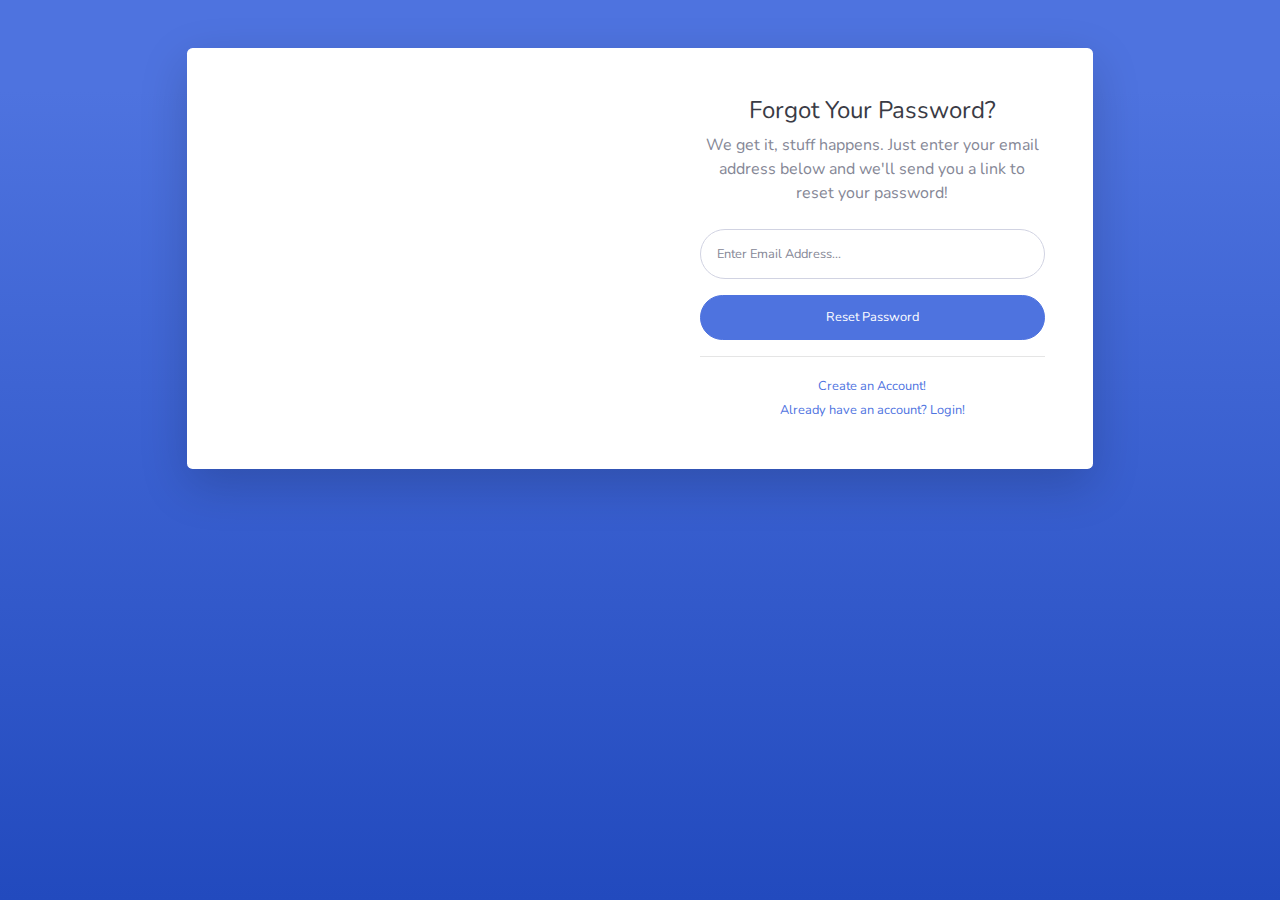
<file: admin/forgot-password.html>
<!DOCTYPE html>
<html lang="en">

<head>

    <meta charset="utf-8">
    <meta http-equiv="X-UA-Compatible" content="IE=edge">
    <meta name="viewport" content="width=device-width, initial-scale=1, shrink-to-fit=no">
    <meta name="description" content="">
    <meta name="author" content="">

    <title>SB Admin 2 - Forgot Password</title>

    <!-- Custom fonts for this template-->
    <link href="vendor/fontawesome-free/css/all.min.css" rel="stylesheet" type="text/css">
    <link
        href="https://fonts.googleapis.com/css?family=Nunito:200,200i,300,300i,400,400i,600,600i,700,700i,800,800i,900,900i"
        rel="stylesheet">

    <!-- Custom styles for this template-->
    <link href="css/sb-admin-2.min.css" rel="stylesheet">

</head>

<body class="bg-gradient-primary">

    <div class="container">

        <!-- Outer Row -->
        <div class="row justify-content-center">

            <div class="col-xl-10 col-lg-12 col-md-9">

                <div class="card o-hidden border-0 shadow-lg my-5">
                    <div class="card-body p-0">
                        <!-- Nested Row within Card Body -->
                        <div class="row">
                            <div class="col-lg-6 d-none d-lg-block bg-password-image"></div>
                            <div class="col-lg-6">
                                <div class="p-5">
                                    <div class="text-center">
                                        <h1 class="h4 text-gray-900 mb-2">Forgot Your Password?</h1>
                                        <p class="mb-4">We get it, stuff happens. Just enter your email address below
                                            and we'll send you a link to reset your password!</p>
                                    </div>
                                    <form class="user">
                                        <div class="form-group">
                                            <input type="email" class="form-control form-control-user"
                                                id="exampleInputEmail" aria-describedby="emailHelp"
                                                placeholder="Enter Email Address...">
                                        </div>
                                        <a href="login.html" class="btn btn-primary btn-user btn-block">
                                            Reset Password
                                        </a>
                                    </form>
                                    <hr>
                                    <div class="text-center">
                                        <a class="small" href="register.html">Create an Account!</a>
                                    </div>
                                    <div class="text-center">
                                        <a class="small" href="login.html">Already have an account? Login!</a>
                                    </div>
                                </div>
                            </div>
                        </div>
                    </div>
                </div>

            </div>

        </div>

    </div>

    <!-- Bootstrap core JavaScript-->
    <script src="vendor/jquery/jquery.min.js"></script>
    <script src="vendor/bootstrap/js/bootstrap.bundle.min.js"></script>

    <!-- Core plugin JavaScript-->
    <script src="vendor/jquery-easing/jquery.easing.min.js"></script>

    <!-- Custom scripts for all pages-->
    <script src="js/sb-admin-2.min.js"></script>

</body>

</html>
</file>
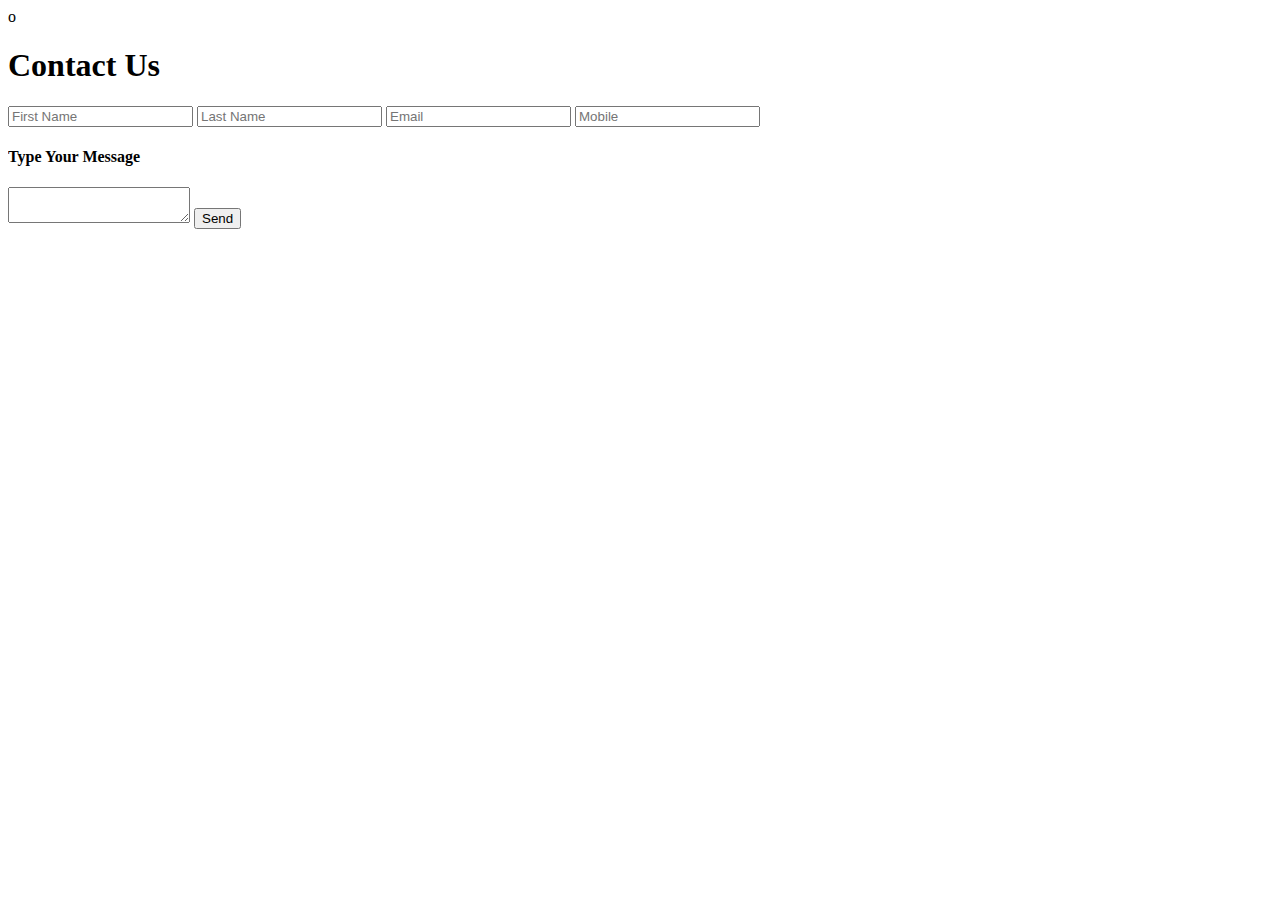
<file: ContactPage-FAQs/Contact Page.html>
o
    <head>
        <meta charset="UTF-8" />
            <meta http-equiv="X-UA-Compatible" content="IE=edge" />
            <meta name="viewport" content="width=device-width, initial-scale=1.0" />
            <title>Contacts Page</title>
            <link rel="stylesheet" href="style.css" />
        </head>
        <body>
            <div class="container"> 
                    <form>
                        <h1>Contact Us</h1>
                        <input type="text" id="firstname" placeholder="First Name" required>
                        <input type="text" id="lastname" placeholder="Last Name" required>
                        <input type="email" id="email" placeholder="Email" required>
                        <input type="text" id="mobile" placeholder="Mobile" required>
                        <h4>Type Your Message</h4>
                        <textarea required></textarea>
                        <input type="submit" value="Send" id="button">
                    </form>
        </body>
</html>
</file>
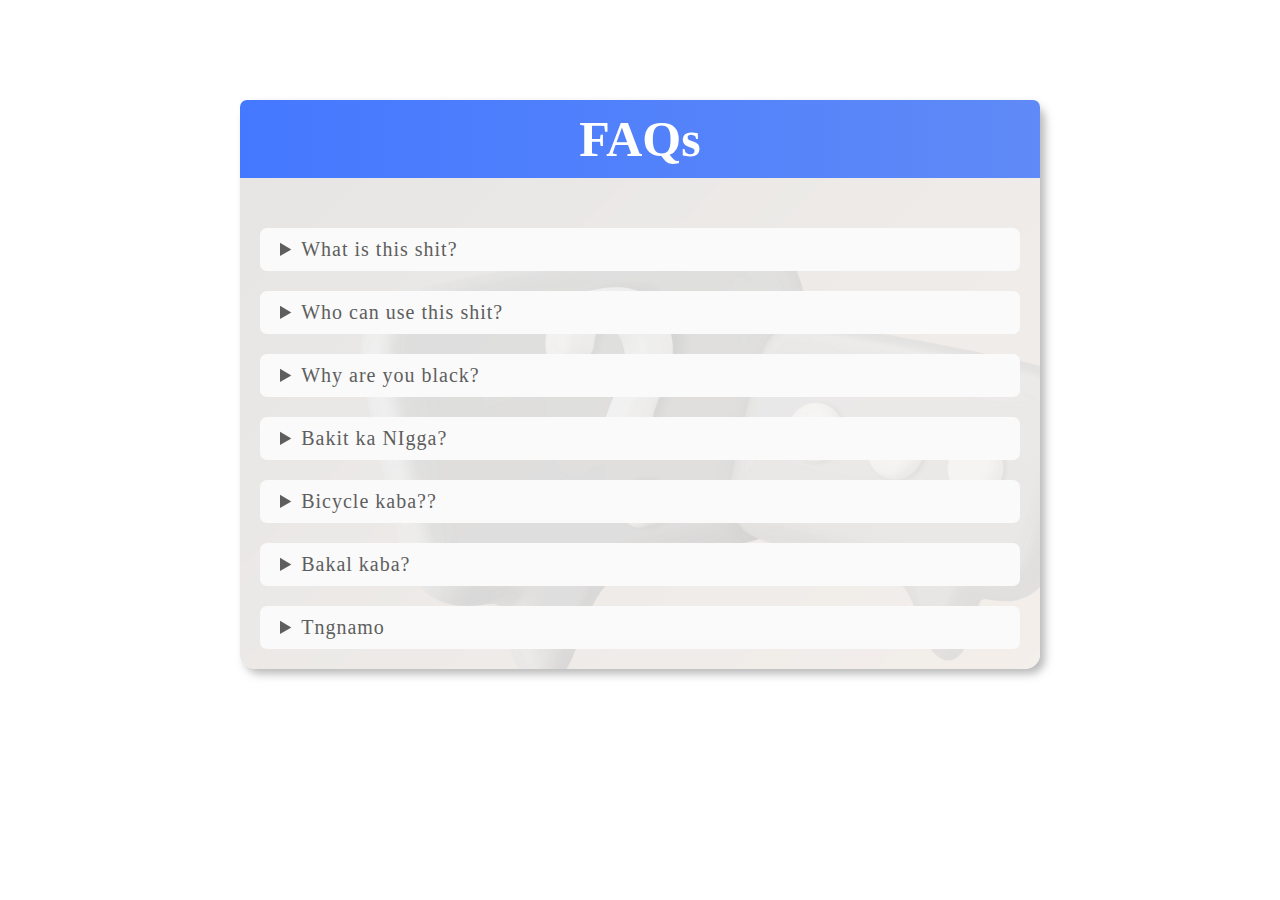
<file: ContactPage-FAQs/FAQs.html>
<!DOCTYPE html>
<html lang="en">
    <head>
        <meta charset="UTF-8"/>
        <meta http-equiv="X-UA-Compatible" content="IE=edge" />
        <meta name="viewport" content="width=device-width, initial-scale=1.0" />
        <title>FAQs</title>
        <link rel="stylesheet" href="style2.css" />       
    </head>
    <body>
        <div class="box">
            <p class="heading">FAQs</p>
            <div class="faqs">
               <details>
                  <summary>What is this shit?</summary>
                  <p class="text">idk</p>
               </details>
               <details>
                  <summary>Who can use this shit?</summary>
                  <p class="text">NIggas</p>
               </details>
               <details>
                  <summary>Why are you black?</summary>
                  <p class="text">Coz I'm nigga</p>
               </details>
               <details>
                <summary>Bakit ka NIgga?</summary>
                <p class="text">idk</p>
             </details>
             <details>
                <summary>Bicycle kaba??</summary>
                <p class="text">idk</p>
             </details>
             <details>
                <summary>Bakal kaba?</summary>
                <p class="text">idk</p>
             </details>
             <details>
                <summary>Tngnamo</summary>
                <p class="text">idk</p>
             </details>
            </div>
         </div>
    </body>
</file>
<file: ContactPage-FAQs/style.css>
.box{
    min-height: 100vh;
    background-color: #ececec;
    display: flex;
    justify-content: center;
    align-items: center;
    
    /*background: url("background.jpg") no-repeat center center/cover;*/
}

.box form{
    width: 770px;
    height: 500px;
    display: flex;
    justify-content: center;
    box-shadow: 20px 20px 50px rgba(0,0,0,0.5);
    border-radius: 15px;
    background:linear-gradient(to right, #fc9127, #fcad5f,#fec48a);
    backdrop-filter: blur(10px);
    flex-wrap: wrap;
}

.box form h1{
    color: #000000;
    font-weight: 500;
    margin-top: 20px;
    width: 500px;
    text-align: center;
}

.box form input{
    width: 290px;
    height: 40px;
    padding-left: 10px;
    outline: none;
    border: none;
    font-size: 15px;
    margin-top: 10px;
    background: none;
    border-bottom: 2px solid #000000;
}

.box form input::placeholder{
    color: #000000;

}

.box form #lastname,
.box form #firstname,
.box form #email,
.box form #mobile{
    background: whitesmoke;
    margin-left: 20px;
    border-top-left-radius: 0px;
    border-top-right-radius: 15px;
}

.box form h4{
    color: #000000;
    font-weight: 300;
    width: 600px;
    margin-top: 20px;
}

.box form textarea{
    background: whitesmoke;
    border: none;
    border-radius: 15px;
    border-bottom: 2px solid #fff;
    color: #000000;
    font-weight: 200;
    font-size: 15px;
    padding: 10px;
    outline: none;
    min-width: 600px;
    max-width: 600px;
    min-height: 80px;
    max-height: 80px;
}

textarea::-webkit-scrollbar{
    width: 1rem;
}

textarea::-webkit-scrollbar-thumb{
    background-color: rgba(90, 90, 90, 0.713);
    border-radius: 15px;
}

.box form #button{
    border: none;
    background: whitesmoke;
    border-radius: 5px;
    margin-top: 20px;
    font-weight: 600;
    font-size: 20px;
    color: #000000;
    width: 100px;
    padding: 0;
    margin-right: 500px;
    margin-bottom: 30px;
    transition: 0.3s;
}

.box form #button:hover{
    opacity: 0.7;
}
.mb-4, .my-4 {
    margin-bottom: 0rem !important;
}
</file>
<file: ContactPage-FAQs/style2.css>
#content-wrapper{
   background-color: #F7F8FB!important; 
} 

.box{
   width: 90%;
   max-width: 800px;
   margin: 100px auto;
   background: url(FAQS.png);
   background-size: cover;
   background-position: 100%; /* Adjust the background-position property */
   border-radius: 15px;
   box-shadow: 5px 5px 8px rgba(117, 117, 117, 0.5);
   backdrop-filter: blur(10px);

}

.box .heading{
  background:linear-gradient(to right, #4478FF, #5f8af7);
  border-radius: 7px 7px 0px 0px;
  padding: 10px;  
  color: #ffffff;
  text-align: center;
  font-size: 50px;
  font-style:initial;
  font-weight:bolder;
  
}

.faqs{
  padding: 0px 20px 20px;
}

::-webkit-details-marker{
  float: right;
  margin-top: 3px;
}

details{
  background: #fafafa;
  padding: 10px 20px;
  border-radius: 7px;
  margin-top: 20px;
  backdrop-filter: blur(2px);
  font-size: 20px;
  letter-spacing: 1px;
  cursor: pointer;
  justify-content: center;
  text-align: justify;
  color:#5e5e5e;
}

details summary{
  outline: none;
}

@media screen and (max-width: 768px) {
  .box {
     width: 90%;
     margin: 50px auto;
  }
}
</file>
